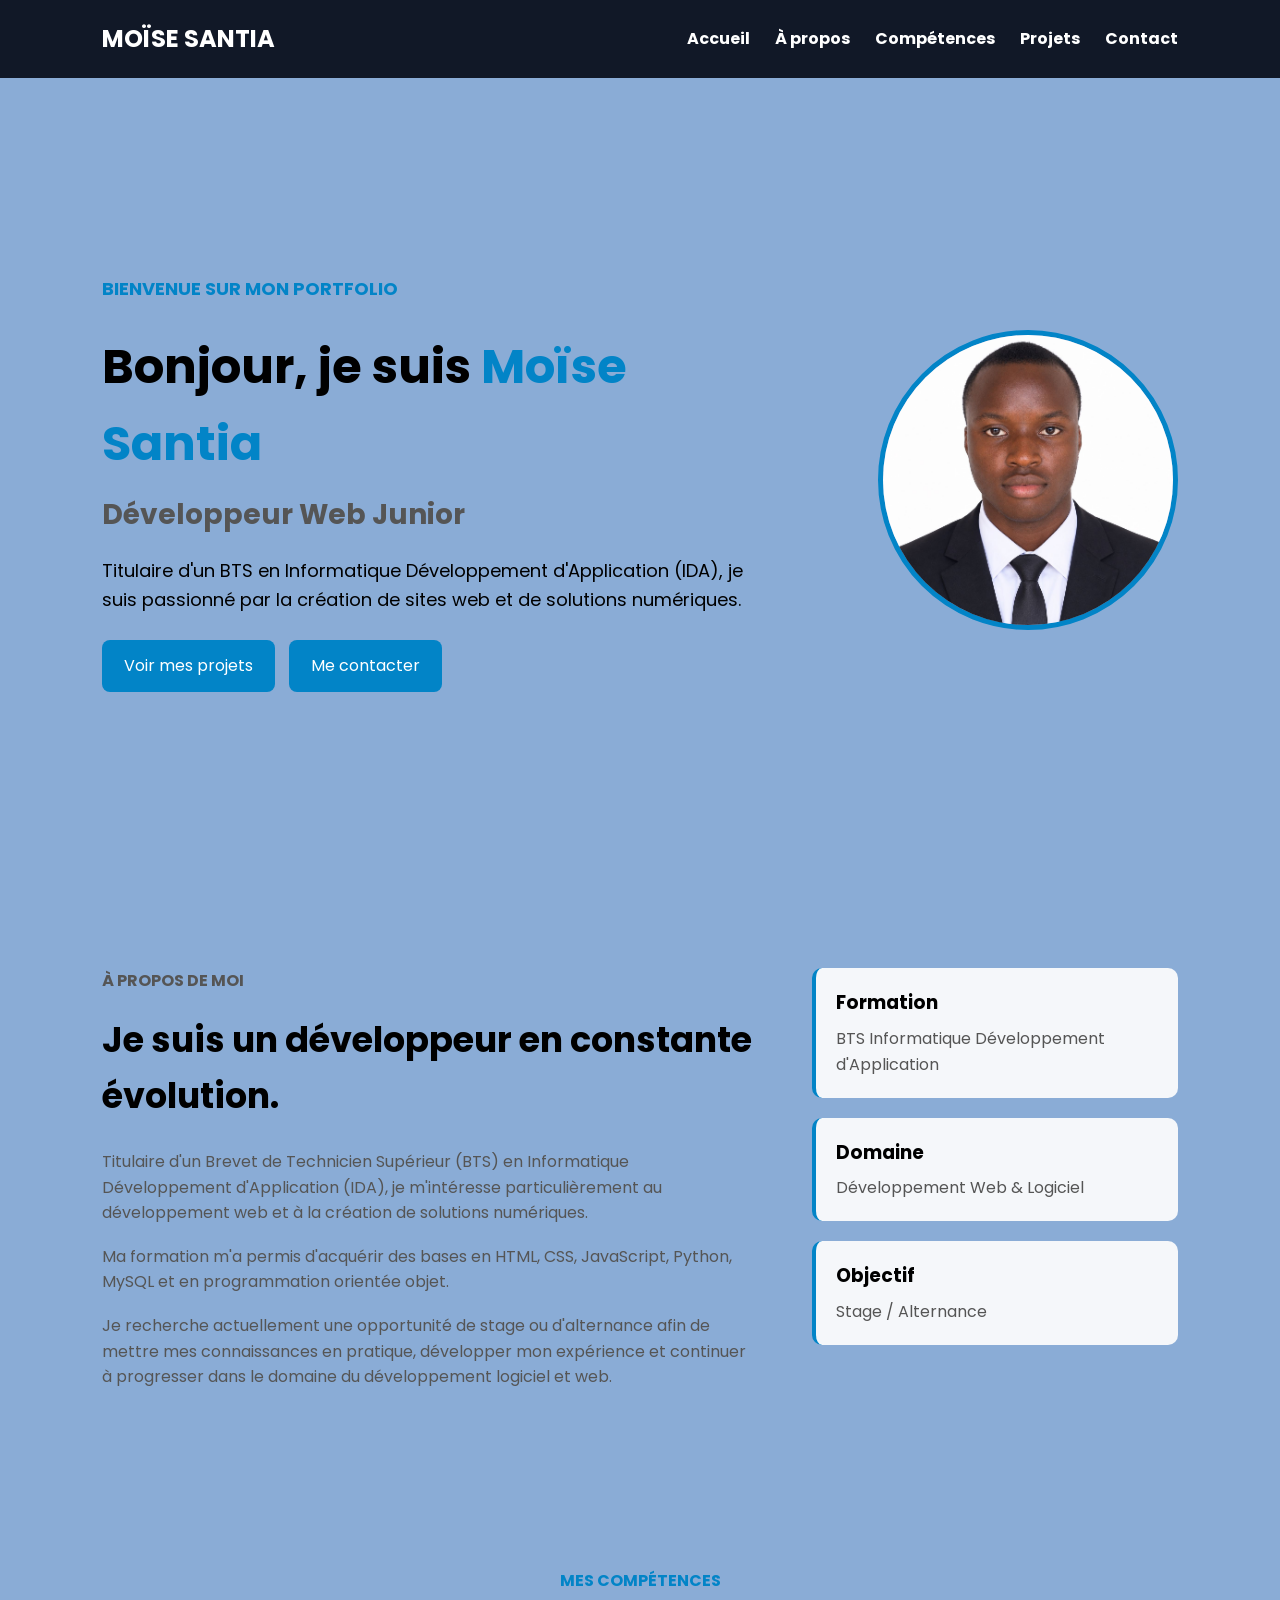
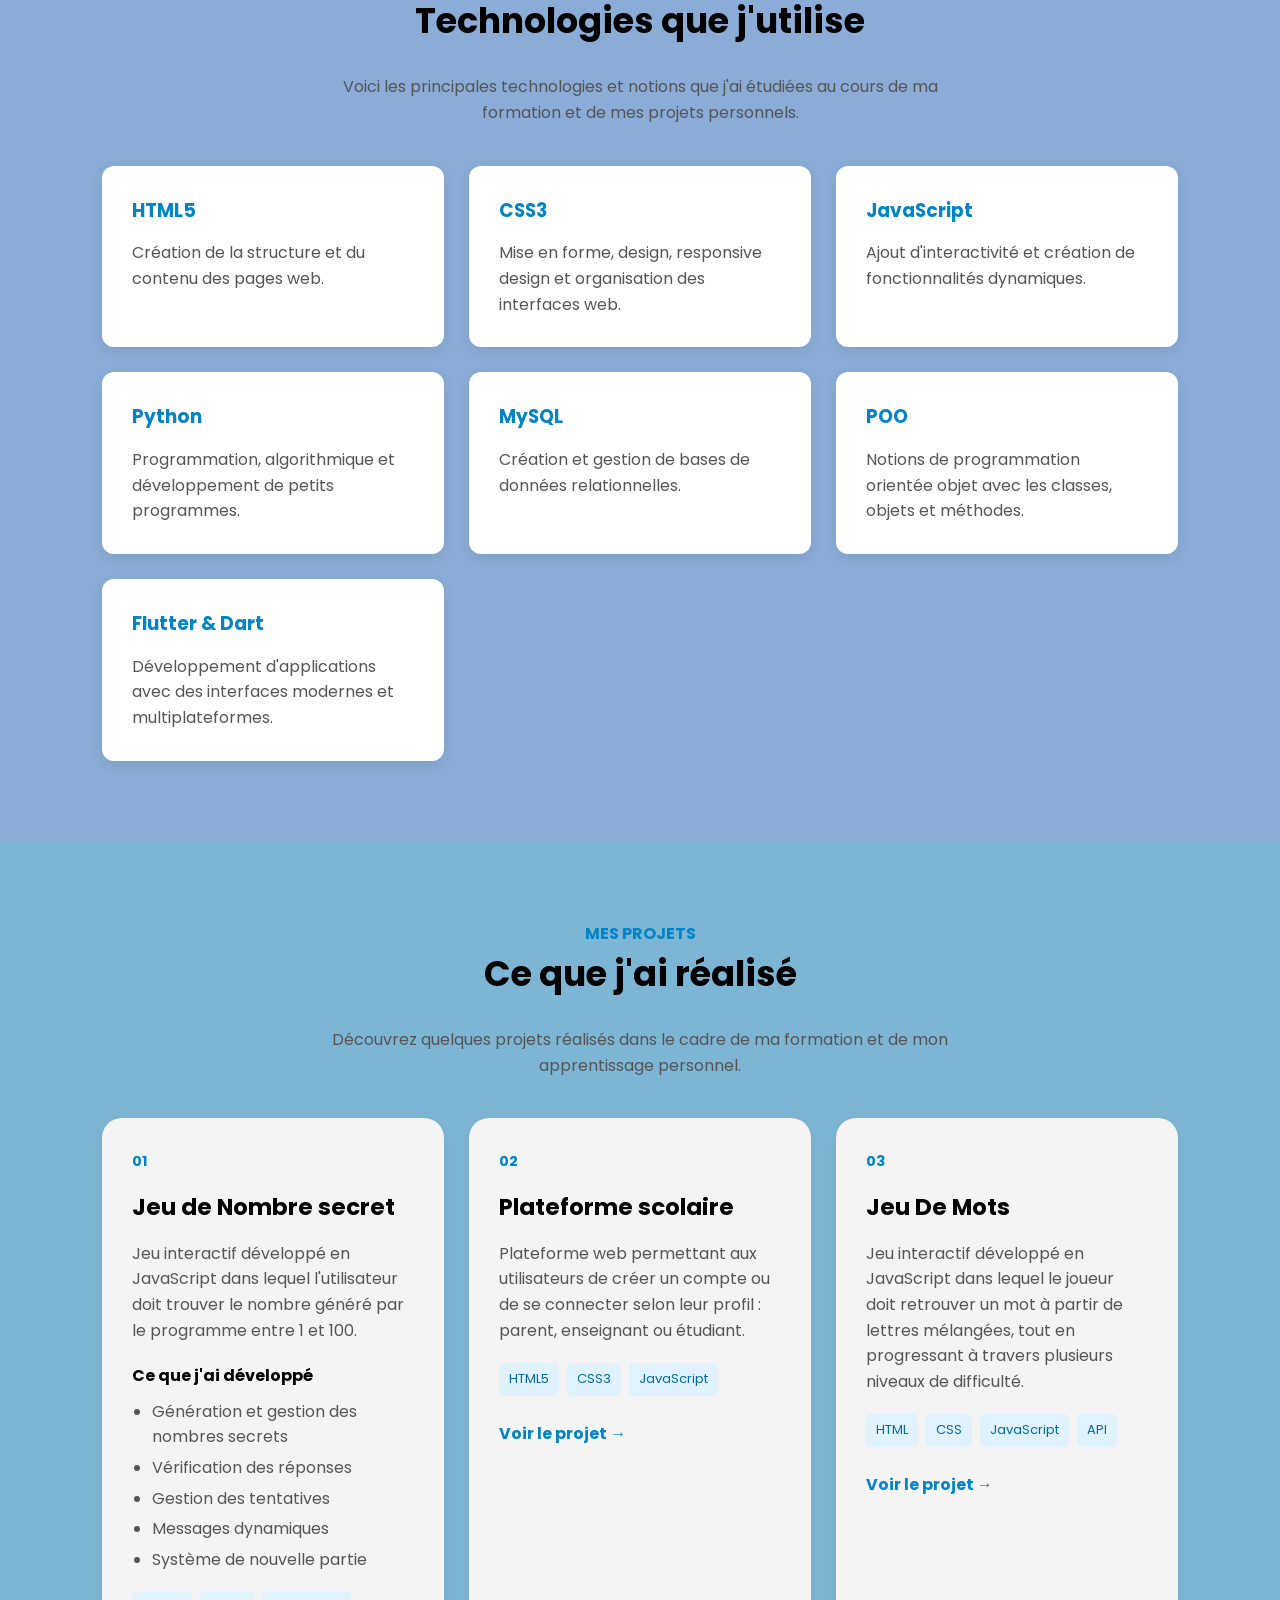
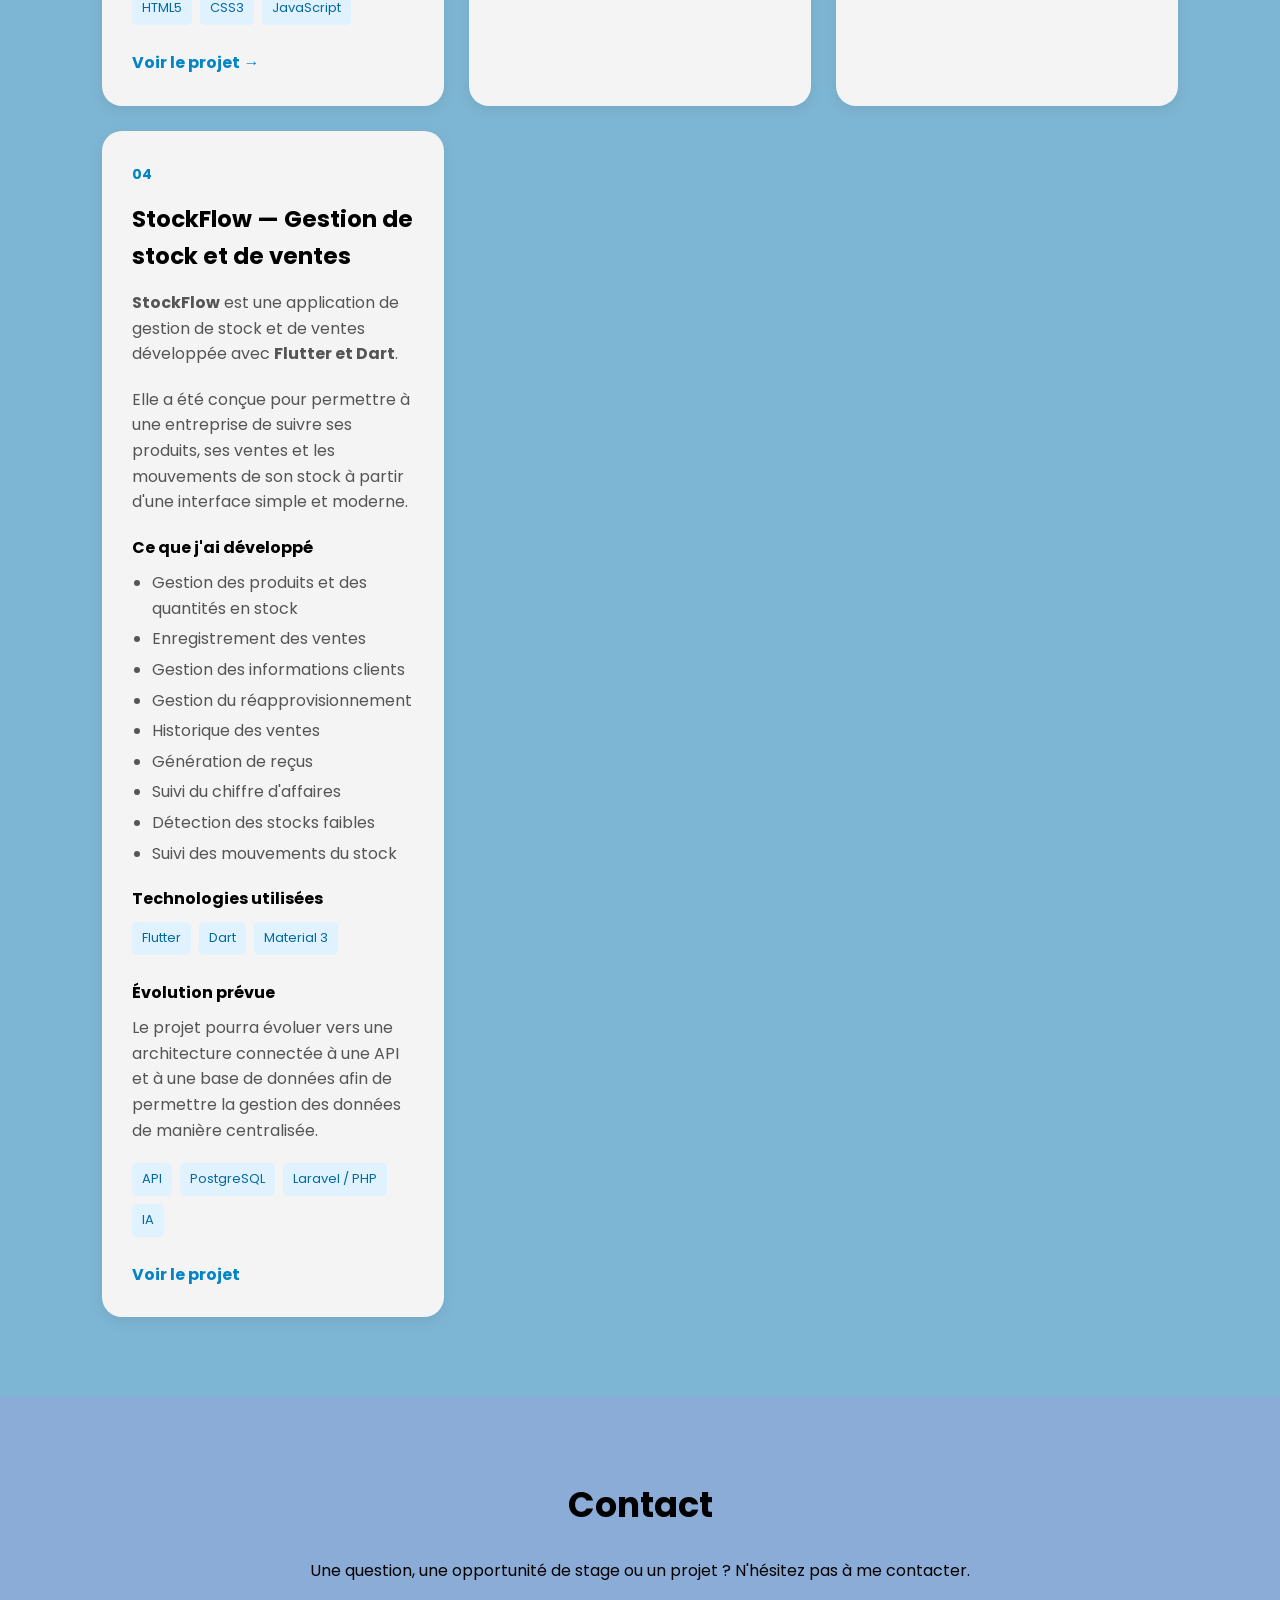
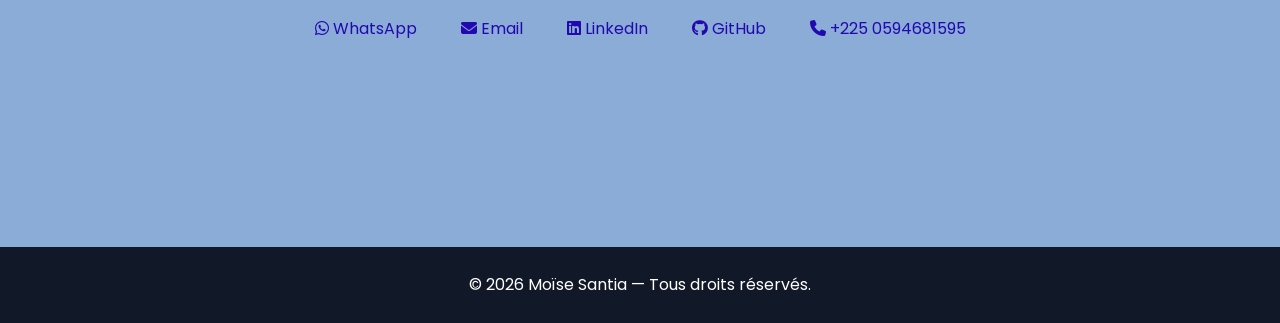
<file: index.html>
<!DOCTYPE html>
<html lang="fr">

<head>
    <meta charset="UTF-8">
    <meta name="viewport" content="width=device-width, initial-scale=1.0">

    <title>Moïse Santia | Développeur Web Junior</title>

    <link rel="stylesheet" href="style.css">
    <link rel="stylesheet" href="https://cdnjs.cloudflare.com/ajax/libs/font-awesome/6.5.2/css/all.min.css">
    <link href="https://fonts.googleapis.com/css2?family=Poppins:wght@400;500;600;700&display=swap" rel="stylesheet">
</head>

<body>

    <!-- En-tête -->
    <header>
        <nav>
            <h2>MOÏSE SANTIA</h2>

            <ul>
                <li><a href="#accueil">Accueil</a></li>
                <li><a href="#apropos">À propos</a></li>
                <li><a href="#competences">Compétences</a></li>
                <li><a href="#projets">Projets</a></li>
                <li><a href="#contact">Contact</a></li>
            </ul>
        </nav>
    </header>


    <!-- ACCUEIL -->
    <section id="accueil">

        <div class="accueil-texte">

            <p class="petit-titre">
                 BIENVENUE SUR MON PORTFOLIO
            </p>

            <h1>
                Bonjour, je suis <span>Moïse Santia</span>
            </h1>

            <h2>
                Développeur Web Junior
            </h2>

            <p>
                Titulaire d'un BTS en Informatique Développement
                d'Application (IDA), je suis passionné par la création
                de sites web et de solutions numériques.
            </p>

            <div class="boutons">

                <a href="#projets">
                    Voir mes projets
                </a>

                <a href="#contact">
                    Me contacter
                </a>

            </div>

        </div>


        <div class="accueil-photo">

            <img src="image/profil.jpg" alt="Photo de Moïse Santia">

        </div>

    </section>


    <!-- À PROPOS -->
    <section id="apropos">

        <div class="apropos-contenu">

            <div class="apropos-texte">

                <p class="petit-titre">À PROPOS DE MOI</p>

                <h2>
                    Je suis un développeur en constante évolution.
                </h2>

                <p>
                    Titulaire d'un Brevet de Technicien Supérieur (BTS)
                    en Informatique Développement d'Application (IDA),
                    je m'intéresse particulièrement au développement web
                    et à la création de solutions numériques.
                </p>

                <p>
                    Ma formation m'a permis d'acquérir des bases en
                    HTML, CSS, JavaScript, Python, MySQL et en
                    programmation orientée objet.
                </p>

                <p>
                    Je recherche actuellement une opportunité de stage
                    ou d'alternance afin de mettre mes connaissances
                    en pratique, développer mon expérience et continuer
                    à progresser dans le domaine du développement logiciel
                    et web.
                </p>

            </div>


            <div class="apropos-infos">

                <div class="info">
                    <h3> Formation</h3>
                    <p>BTS Informatique Développement d'Application</p>
                </div>

                <div class="info">
                    <h3>Domaine</h3>
                    <p>Développement Web & Logiciel</p>
                </div>

                <div class="info">
                    <h3>Objectif</h3>
                    <p>Stage / Alternance</p>
                </div>

            </div>

        </div>

    </section>


    <!-- COMPÉTENCES -->
    <section id="competences">

        <p class="petit-titre">MES COMPÉTENCES</p>

        <h2>Technologies que j'utilise</h2>

        <p class="competences-intro">
            Voici les principales technologies et notions que j'ai
            étudiées au cours de ma formation et de mes projets personnels.
        </p>

        <div class="competences-container">

            <div class="competence-card">
                <h3> HTML5</h3>
                <p>
                    Création de la structure et du contenu
                    des pages web.
                </p>
            </div>

            <div class="competence-card">
                <h3> CSS3</h3>
                <p>
                    Mise en forme, design, responsive design
                    et organisation des interfaces web.
                </p>
            </div>

            <div class="competence-card">
                <h3> JavaScript</h3>
                <p>
                    Ajout d'interactivité et création
                    de fonctionnalités dynamiques.
                </p>
            </div>

            <div class="competence-card">
                <h3>Python</h3>
                <p>
                    Programmation, algorithmique et
                    développement de petits programmes.
                </p>
            </div>

            <div class="competence-card">
                <h3> MySQL</h3>
                <p>
                    Création et gestion de bases de données
                    relationnelles.
                </p>
            </div>

            <div class="competence-card">
                <h3> POO</h3>
                <p>
                    Notions de programmation orientée objet
                    avec les classes, objets et méthodes.
                </p>
            </div>

            <div class="competence-card">
                <h3> Flutter & Dart</h3>
                <p>
                    Développement d'applications avec des
                    interfaces modernes et multiplateformes.
                </p>
            </div>

        </div>

    </section>


    <!-- PROJETS -->
    <section id="projets">

        <p class="petit-titre">MES PROJETS</p>

        <h2>Ce que j'ai réalisé</h2>

        <p class="projets-intro">
            Découvrez quelques projets réalisés dans le cadre de ma
            formation et de mon apprentissage personnel.
        </p>


        <div class="projets-container">


            <!-- PROJET 1 -->
            <div class="projet-card">

                <div class="projet-contenu">

                    <span class="projet-numero">01</span>

                    <h3> Jeu de Nombre secret</h3>

                    <p>
                        Jeu interactif développé en JavaScript dans lequel
                        l'utilisateur doit trouver le nombre généré par
                        le programme entre 1 et 100.
                    </p>

                    <h4>Ce que j'ai développé</h4>

                    <ul class="projet-fonctionnalites">
                        <li>Génération et gestion des nombres secrets</li>
                        <li>Vérification des réponses</li>
                        <li>Gestion des tentatives</li>
                        <li>Messages dynamiques</li>
                        <li>Système de nouvelle partie</li>
                    </ul>

                    <div class="technologies">
                        <span>HTML5</span>
                        <span>CSS3</span>
                        <span>JavaScript</span>
                    </div>

                    <a href="projet/nombre_secret/index.html" class="projet-lien">
                        Voir le projet →
                    </a>

                </div>

            </div>


            <!-- PROJET 2 -->
            <div class="projet-card">

                <div class="projet-contenu">

                    <span class="projet-numero">02</span>

                    <h3> Plateforme scolaire</h3>

                    <p>
                        Plateforme web permettant aux utilisateurs de
                        créer un compte ou de se connecter selon leur profil :
                        parent, enseignant ou étudiant.
                    </p>

                    <div class="technologies">
                        <span>HTML5</span>
                        <span>CSS3</span>
                        <span>JavaScript</span>
                    </div>

                    <a href="projet/plateforme%20scolaire/index.html" class="projet-lien">
                        Voir le projet →
                    </a>

                </div>

            </div>


            <!-- PROJET 3 -->
            <div class="projet-card">

                <div class="projet-contenu">

                    <span class="projet-numero">03</span>

                    <h3> Jeu De Mots</h3>

                    <p>
                        Jeu interactif développé en JavaScript dans lequel
                        le joueur doit retrouver un mot à partir de lettres
                        mélangées, tout en progressant à travers plusieurs
                        niveaux de difficulté.
                    </p>

                    <div class="technologies">
                        <span>HTML</span>
                        <span>CSS</span>
                        <span>JavaScript</span>
                        <span>API</span>
                    </div>

                    <a href="projet/jeu_de_mots/index.html" class="projet-lien">
                        Voir le projet →
                    </a>

                </div>

            </div>


            <!-- PROJET 4 : STOCKFLOW -->
            <div class="projet-card">

                <div class="projet-contenu">

                    <span class="projet-numero">04</span>

                    <h3> StockFlow — Gestion de stock et de ventes</h3>

                    <p>
                        <strong>StockFlow</strong> est une application de
                        gestion de stock et de ventes développée avec
                        <strong>Flutter et Dart</strong>.
                    </p>

                    <p>
                        Elle a été conçue pour permettre à une entreprise
                        de suivre ses produits, ses ventes et les mouvements
                        de son stock à partir d'une interface simple et moderne.
                    </p>


                    <h4>Ce que j'ai développé</h4>

                    <ul class="projet-fonctionnalites">

                        <li>Gestion des produits et des quantités en stock</li>

                        <li>Enregistrement des ventes</li>

                        <li>Gestion des informations clients</li>

                        <li>Gestion du réapprovisionnement</li>

                        <li>Historique des ventes</li>

                        <li>Génération de reçus</li>

                        <li>Suivi du chiffre d'affaires</li>

                        <li>Détection des stocks faibles</li>

                        <li>Suivi des mouvements du stock</li>

                    </ul>


                    <h4>Technologies utilisées</h4>

                    <div class="technologies">

                        <span>Flutter</span>
                        <span>Dart</span>
                        <span>Material 3</span>

                    </div>


                    <h4>Évolution prévue</h4>

                    <p>
                        Le projet pourra évoluer vers une architecture
                        connectée à une API et à une base de données afin
                        de permettre la gestion des données de manière
                        centralisée.
                    </p>

                    <div class="technologies">

                        <span>API</span>
                        <span>PostgreSQL</span>
                        <span>Laravel / PHP</span>
                        <span>IA</span>

                    </div>


                   <a href="projet/StockFlow/index.html" class="projet-lien" >
                        Voir le projet
                    </a>

                </div>

            </div>


        </div>

    </section>


    <!-- CONTACT -->
    <section id="contact">

        <h2>Contact</h2>

        <p>
            Une question, une opportunité de stage ou un projet ?
            N'hésitez pas à me contacter.
        </p>

        <div class="contact-infos">

            <a href="https://wa.me/2250594681595" target="_blank">
                <i class="fa-brands fa-whatsapp"></i> WhatsApp
            </a>


            <a href="mailto:moisesantia80@gmail.com">
                <i class="fa-solid fa-envelope"></i> Email
            </a>


            <a href="https://www.linkedin.com/in/santia-yao-bernabe-moise-kouassi-8658a243"
               target="_blank">

                <i class="fa-brands fa-linkedin"></i> LinkedIn

            </a>


            <a href="https://github.com/moisesantia80-dev" target="_blank">

                <i class="fa-brands fa-github"></i> GitHub

            </a>


            <a href="tel:+2250594681595">

                <i class="fa-solid fa-phone"></i>
                +225 0594681595

            </a>

        </div>

    </section>


    <!-- PIED DE PAGE -->
    <footer>

        <p>
            © 2026 Moïse Santia — Tous droits réservés.
        </p>

    </footer>


    <script src="script.js"></script>

</body>

</html>
</file>
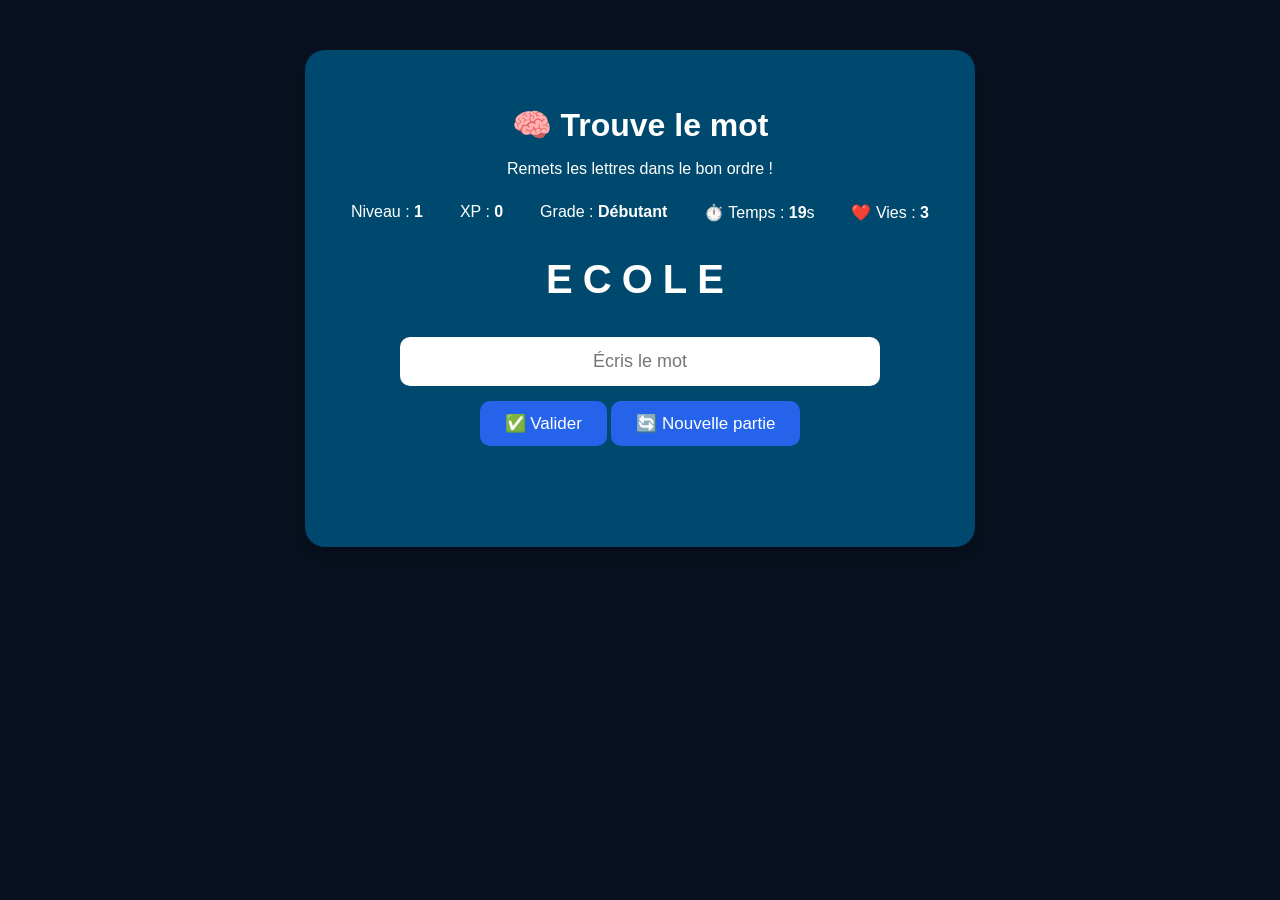
<file: projet/jeu_de_mots/index.html>
<!DOCTYPE html>
<html lang="fr">

<head>

    <meta charset="UTF-8">

    <meta name="viewport" content="width=device-width, initial-scale=1.0">

    <title>🧐Jeu des mots</title>

    <link rel="stylesheet" href="style.css">

</head>


<body>

    <div class="jeu">

        <h1 class="stile">🧠 Trouve le mot</h1>

        <p>Remets les lettres dans le bon ordre !</p>


        <div class="infos">

            <div>
                Niveau :
                <strong id="niveau">1</strong>
            </div>

            <div>
                XP :
                <strong id="xp">0</strong>
            </div>

            <div>
                Grade :
                <strong id="grade">Débutant</strong>
            </div>

            <div>
                ⏱️ Temps :
                <strong id="temps">15</strong>s
            </div>

            <div>
                ❤️ Vies :
                <strong id="vies">3</strong>
            </div>

        </div>


        <div id="motMelange"></div>


        <input
            type="text"
            id="reponse"
            placeholder="Écris le mot"
            autocomplete="off"
        >


        <br>


        <button id="valider">
            ✅ Valider
        </button>


        <button id="nouvellePartie">
            🔄 Nouvelle partie
        </button>


        <p id="message"></p>

    </div>


    <script src="script.js"></script>

</body>

</html>
</file>
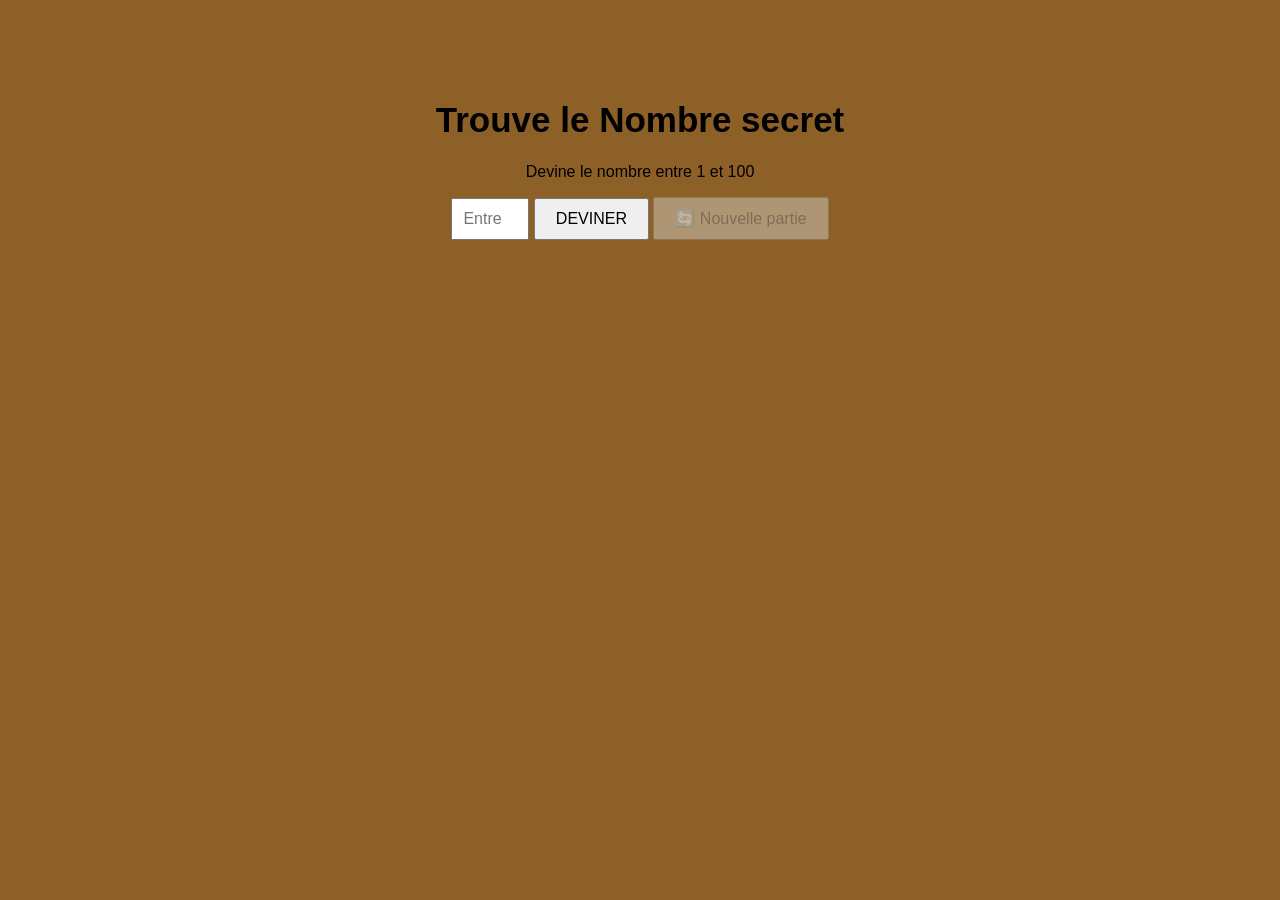
<file: projet/nombre_secret/index.html>
<!DOCTYPE html>
<html lang="fr">

<head>
    <meta charset="UTF-8">
    <title>Jeu de devinette</title>
    <link rel="stylesheet" href="style.css">
</head>

<body>
  <div class="jeux">
    <h1>Trouve le Nombre secret</h1>

    <p>Devine le nombre entre 1 et 100</p>

    <input type="number" id="nombre" min="1" max="100" placeholder="Entrez un nombre">

    <button id="deviner">DEVINER</button>
    <button id="nouvellePartie">🔄 Nouvelle partie</button>

    <p id="message"></p>
    <p id="tentatives"></p>
  </div>
  
    <script src="script.js"></script>

</body>

</html>
</file>
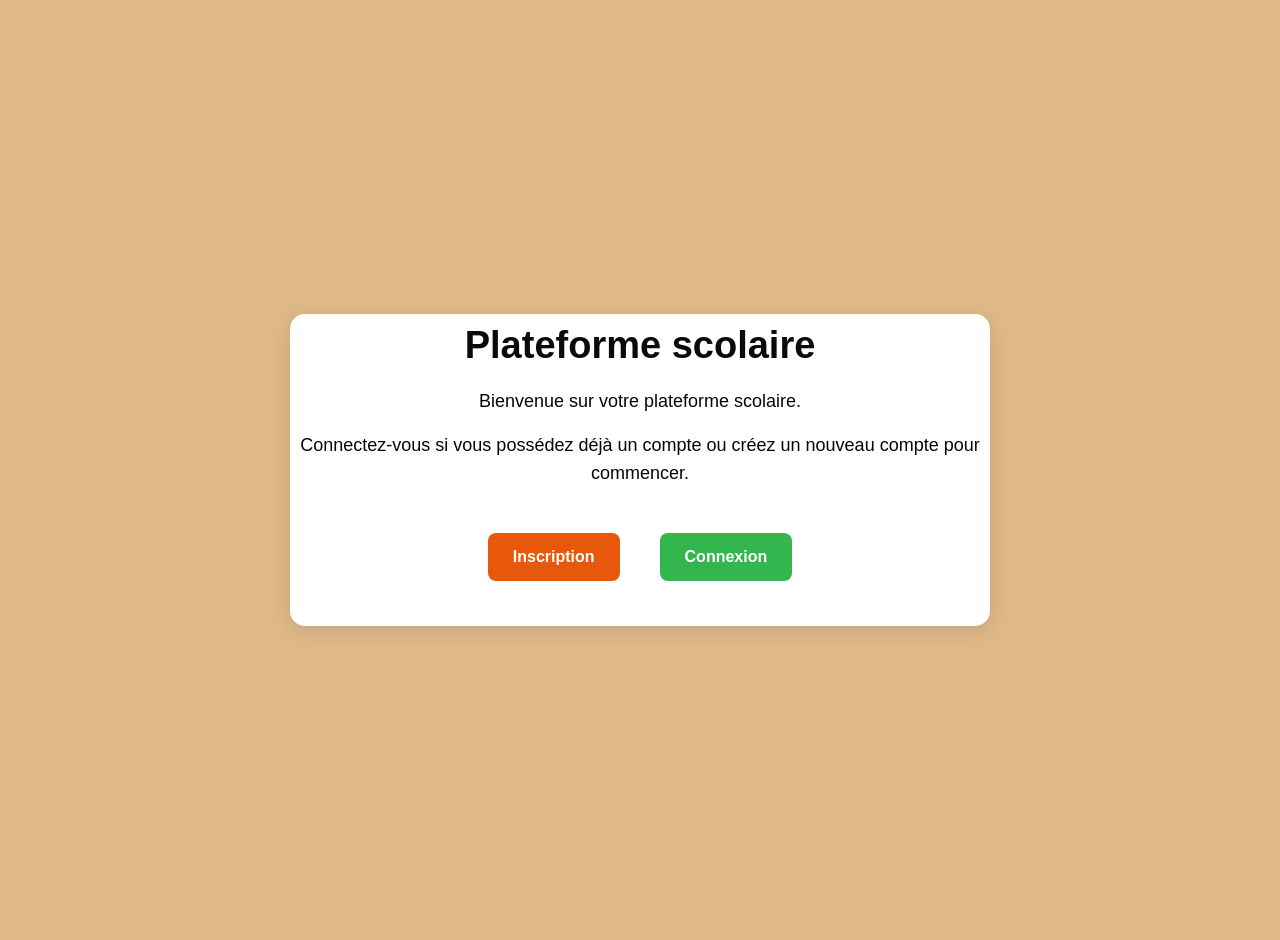
<file: projet/plateforme scolaire/index.html>
<!DOCTYPE html>
<html lang="fr">

<head>
    <meta charset="UTF-8">
    <meta name="viewport" content="width=device-width, initial-scale=1.0">

    <title>Plateforme scolaire | Moïse Santia</title>

    <link rel="stylesheet" href="style.css">
</head>

<body>

    <main class="accueil-scolaire">

        <div class="contenu">

            <h1> Plateforme scolaire</h1>
                <p>
                    Bienvenue sur votre plateforme scolaire.
                </p>

                <p>
                    Connectez-vous si vous possédez déjà un compte
                    ou créez un nouveau compte pour commencer.
                </p>
            <div class="choix">

                <a href="inscription.html" class="bouton inscription">
                     Inscription
                </a>

                <a href="connexion.html" class="bouton connexion">
                     Connexion
                </a>

            </div>

            <!-- <a  href="../../index.html" class="retour-portfolio">
                ← Retour au portfolio
            </a> -->

        </div>

    </main>

    <script src="script.js"></script>

</body>

</html>
</file>
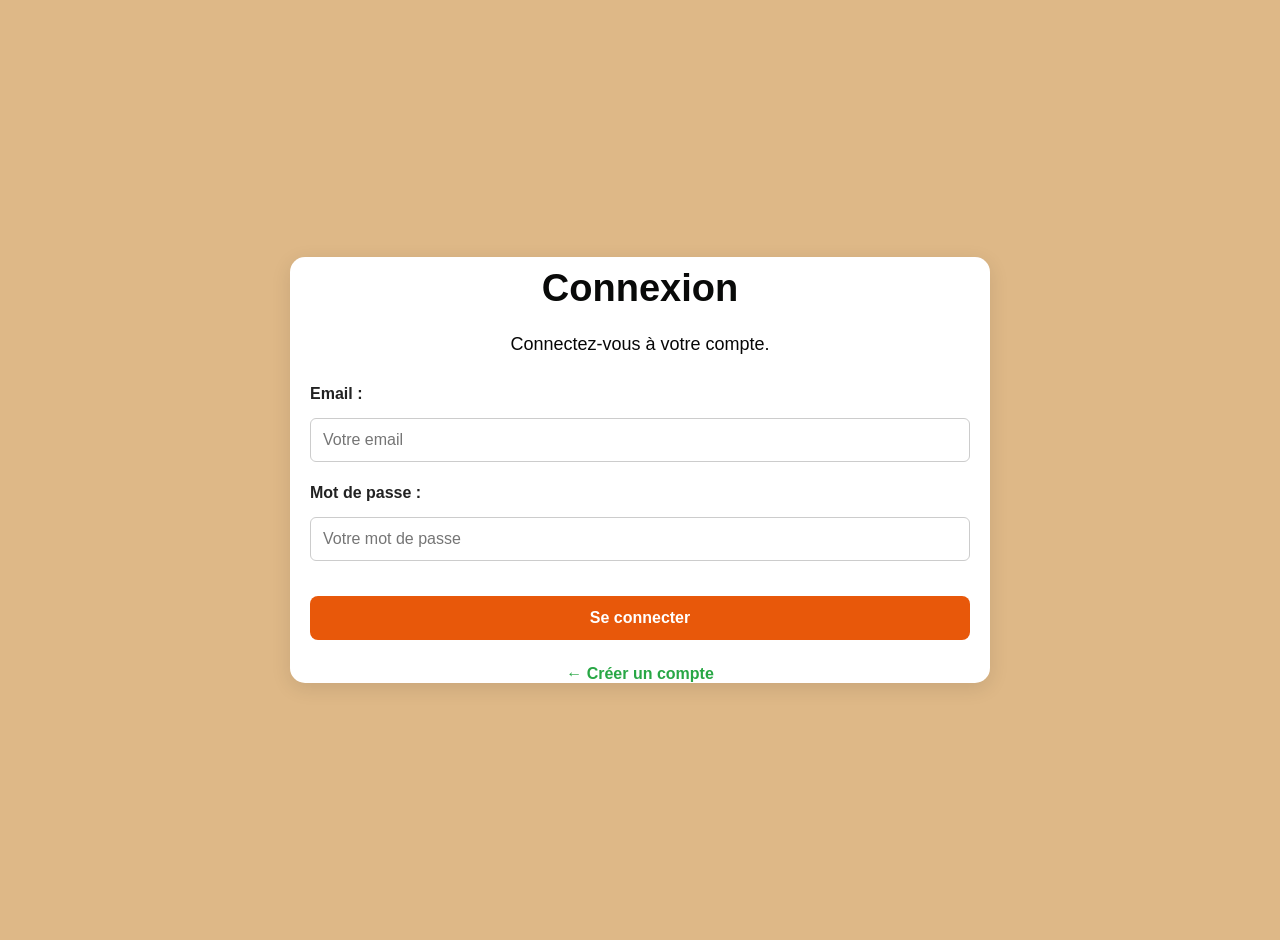
<file: projet/plateforme scolaire/connexion.html>
<!DOCTYPE html>
<html lang="fr">

<head>
    <meta charset="UTF-8">
    <meta name="viewport" content="width=device-width, initial-scale=1.0">

    <title>Connexion | Plateforme scolaire</title>

    <link rel="stylesheet" href="style.css">
</head>

<body>

    <main class="accueil-scolaire">

        <div class="contenu">

            <h1> Connexion</h1>

            <p>
                Connectez-vous à votre compte.
            </p>

            <form id="formulaireConnexion">

                <label>Email :</label>
                <input 
                    type="email" 
                    id="email"
                    placeholder="Votre email"
                >

                <label>Mot de passe :</label>
                <input 
                    type="password" 
                    id="motDePasse"
                    placeholder="Votre mot de passe"
                >

                <button type="submit">
                    Se connecter
                </button>

            </form>

            <p id="message"></p>

            <a href="inscription.html" class="retour-portfolio">
                ← Créer un compte
            </a>

        </div>

    </main>

    <script src="connexion.js"></script>

</body>

</html>
</file>
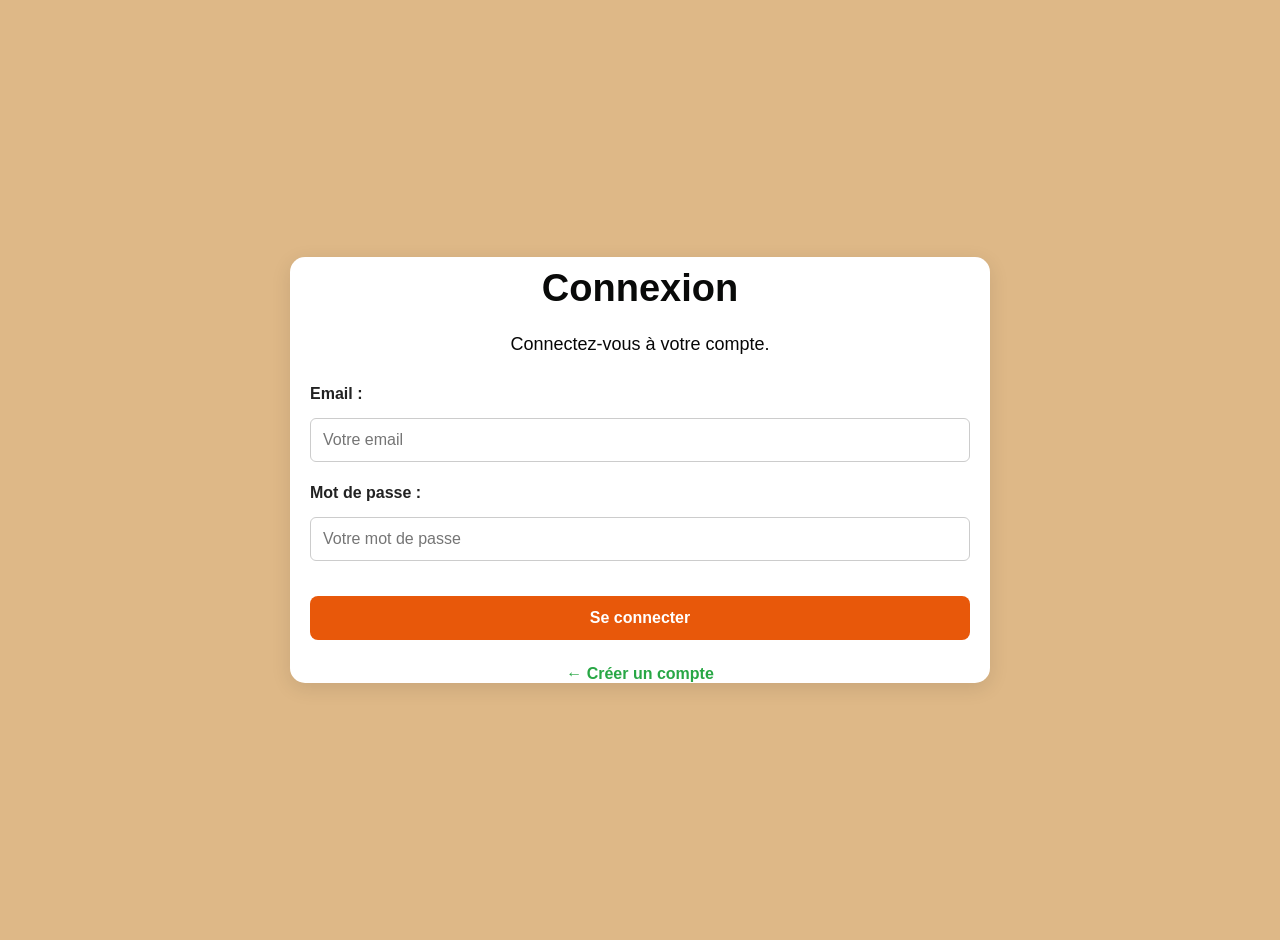
<file: projet/plateforme scolaire/dashboard.html>
<!DOCTYPE html>
<html lang="fr">

<head>
    <meta charset="UTF-8">
    <meta name="viewport" content="width=device-width, initial-scale=1.0">

    <title>Tableau de bord</title>

    <link rel="stylesheet" href="style.css">
</head>

<body>

    <main class="accueil-scolaire">

        <div class="contenu">

            <h1> BIENVENUE </h1>

            <p id="bienvenue"></p>

         <div id="contenu-profil"></div>

            <button id="deconnexion">
                 Se déconnecter
            </button>

        </div>

    </main>

    <script src="dashboard.js"></script>

</body>

</html>
</file>
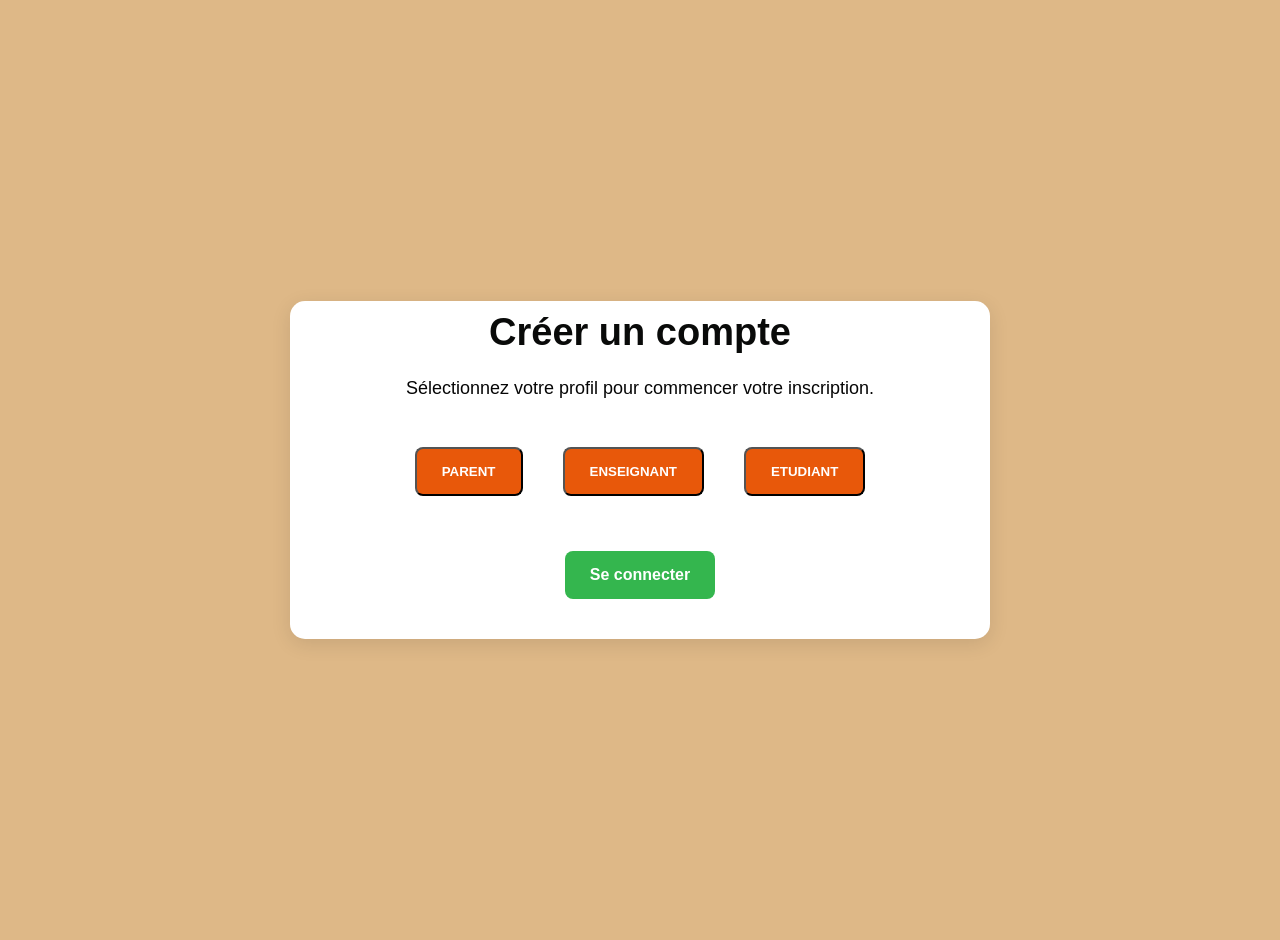
<file: projet/plateforme scolaire/inscription.html>
<!DOCTYPE html>
<html lang="fr">

<head>
    <meta charset="UTF-8">
    <meta name="viewport" content="width=device-width, initial-scale=1.0">

    <title>Inscription | Plateforme scolaire</title>

    <link rel="stylesheet" href="style.css">
</head>

<body>

    <main class="accueil-scolaire">

        <div class="contenu">

            <h1> Créer un compte</h1>

            <p>
                Sélectionnez votre profil pour commencer votre inscription.
            </p>

            <div class="choix">

                <button class="bouton inscription profil" data-profil="parent">
                     PARENT
                </button>

                <button class="bouton inscription profil" data-profil="enseignant">
                     ENSEIGNANT
                </button>

                <button class="bouton inscription profil" data-profil="etudiant">
                     ETUDIANT
                </button>

            </div>

            <a href="connexion.html" class="bouton connexion">
                 Se connecter
            </a>
            <div id="formulaire-profil"></div>

           <!--  <a href="index.html" class="retour-portfolio">
                ← Retour à l'accueil
            </a> -->

        </div>

    </main>


    <div id="notification"></div>
    <script src="script.js"></script>

</body>

</html>
</file>
<file: style.css>
/* =========================
   STYLE GÉNÉRAL
========================= */

* {
    margin: 0;
    padding: 0;
    box-sizing: border-box;
}

html {
    scroll-behavior: smooth;
}

body {
    font-family: 'Poppins', sans-serif;
    line-height: 1.6;
    background-color: #8aacd6;
   
}


/* =========================
   MENU
========================= */

header {
    background-color: #111827;
    padding: 20px 8%;
    position: sticky;
    top: 0;
    z-index: 1000;
}

nav {
    display: flex;
    justify-content: space-between;
    align-items: center;
}

nav h2 {
    color: white;
}

nav ul {
    display: flex;
    list-style: none;
    gap: 25px;
}

nav a {
    color: white;
    text-decoration: none;
    font-weight: bold;
}

nav a:hover {
    color: #38bdf8;
}


/* =========================
   SECTIONS
========================= */

section {
    padding: 80px 8%;
    min-height: 50vh;
}




/* =========================
   TITRES
========================= */

section h2 {
    font-size: 35px;
    margin-bottom: 25px;
}




/* =========================
   PROJETS
========================= */

#projets {
     background-color: #7db6d4; 
    text-align:center;
}

.projets-intro {
    max-width: 650px;
    margin: 0 auto 40px;
    color: #555;
}

.projets-container {
    display: grid;
    grid-template-columns: repeat(3, 1fr);
    gap: 25px;
    text-align: left;
}

.projet-card {
    background-color: rgb(244, 244, 244);
    border-radius: 20px;
    padding: 30px;
    box-shadow: 0 4px 15px rgba(0, 0, 0, 0.08);
    transition: 0.3s;
}

.projet-card:hover {
    transform: translateY(-8px);
}

.projet-numero {
    font-size: 14px;
    font-weight: bold;
    color: #0284c7;
}

.projet-card h3 {
    font-size: 23px;
    margin: 15px 0;
}

.projet-card p {
    color: #555;
    margin-bottom: 20px;
}

.technologies {
    display: flex;
    flex-wrap: wrap;
    gap: 8px;
    margin-bottom: 25px;
}

.technologies span {
    background-color: #e0f2fe;
    color: #0369a1;
    padding: 6px 10px;
    border-radius: 5px;
    font-size: 13px;
}

.projet-lien {
    color: #0284c7;
    text-decoration: none;
    font-weight: bold;
}

.projet-lien:hover {
    text-decoration: underline;
}


/* MOBILE */

@media (max-width: 768px) {

    .projets-container {
        grid-template-columns: 1fr;
    }

}


/* =========================
   CONTACT
========================= */

#contact {
    text-align: center;
}

#contact a {
    display: inline-block;
    margin-top: 20px;
    /* background-color: hsl(192, 91%, 66%); */
    color: rgb(34, 9, 175);
    padding: 12px 20px;
    border-radius: 8px;
    text-decoration: none;
}


/* =========================
   FOOTER
========================= */

footer {
    background-color: #111827;
    color: white;
    text-align: center;
    padding: 25px;
}


/* =========================
   RESPONSIVE
========================= */

@media (max-width: 768px) {

    nav {
        flex-direction: column;
        gap: 15px;
    }

    nav ul {
        flex-wrap: wrap;
        justify-content: center;
    }

    #accueil h1 {
        font-size: 35px;
    }

    #accueil h2 {
        font-size: 24px;
    }

}


/* =========================
    ACCUEIL
========================= */

#accueil {
    min-height: 90vh;
    display: flex;
    justify-content: space-between;
    align-items: center;
    gap: 50px;
}

.accueil-texte {
    max-width: 650px;
}

.petit-titre {
    color: #0284c7;
    font-weight:bold;
    margin-bottom: 0;
    
}


.accueil-texte h1 {
    font-size: 48px;
    margin-bottom: 10px;
}

.accueil-texte h1 span {
    color: #0284c7;
}

.accueil-texte h2 {
    color: #555;
    font-size: 28px;
    margin-bottom: 20px;
}

.accueil-texte p {
    font-size: 18px;
    margin-bottom: 25px;
    
}

.boutons a {
    display: inline-block;
    background-color: #0284c7;
    color: white;
    text-decoration: none;
    padding: 13px 22px;
    margin-right: 10px;
    border-radius: 8px;
    transition: 0.3s;
}

.boutons a:hover {
    background-color: #0369a1;
    transform: translateY(-3px);
}


/* PHOTO */

.accueil-photo img {
    width: 300px;
    height: 300px;
    object-fit: cover;
    border-radius: 50%;
    border: 5px solid #0284c7;
}




/* =========================
   À PROPOS
========================= */

/* #apropos {
    background-color: white;
} */

.apropos-contenu {
    display: flex;
    justify-content: space-between;
    align-items: flex-start;
    gap: 60px;
}

.apropos-texte {
    max-width: 650px;
}

.apropos-texte h2 {
    font-size: 35px;
    margin-bottom: 25px;
}

.apropos-texte p {
    margin-bottom: 18px;
    color: #555;
}

.apropos-infos {
    display: flex;
    flex-direction: column;
    gap: 20px;
    min-width: 280px;
}

.info {
    background-color: #f5f7fa;
    padding: 20px;
    border-radius: 10px;
    border-left: 4px solid #0284c7;
}

.info h3 {
    margin-bottom: 8px;
}

.info p {
    color: #555;
}


/* MOBILE */

@media (max-width: 768px) {

    .apropos-contenu {
        flex-direction: column;
    }

    .apropos-texte h2 {
        font-size: 28px;
    }

    .apropos-infos {
        width: 100%;
    }

}

/* =========================
   COMPÉTENCES
========================= */

#competences {
    text-align: center;
}

.competences-intro {
    max-width: 650px;
    margin: 0 auto 40px;
    color: #555;
}

.competences-container {
    display: grid;
    grid-template-columns: repeat(3, 1fr);
    gap: 25px;
}

.competence-card {
    background-color: white;
    padding: 30px;
    border-radius: 12px;
    text-align: left;
    box-shadow: 0 4px 15px rgba(0, 0, 0, 0.08);

    transition: 0.3s;
}

.competence-card:hover {
    transform: translateY(-8px);
}

.competence-card h3 {
    margin-bottom: 15px;
    color: #0284c7;
}

.competence-card p {
    color: #555;
}


/* MOBILE */

@media (max-width: 768px) {

    .competences-container {
        grid-template-columns: 1fr;
    }

}

/* FONCTIONNALITÉS DU PROJET */

.projet-card h4 {
    margin-bottom: 10px;
}

.projet-fonctionnalites {
    margin-left: 20px;
    margin-bottom: 20px;
    color: #555;
}

.projet-fonctionnalites li {
    margin-bottom: 5px;
}


.style{
    font-family: 'Poppins', sans-serif;
}
</file>
<file: projet/jeu_de_mots/style.css>
/* ==============================
   STYLE GENERAL
============================== */

body {

    font-family:"Roboto", sans-serif;

    background: #091221;

    color: white;

    text-align: center;

    padding: 50px;

    margin: 0;

}


/* ==============================
   CONTENEUR DU JEU
============================== */

.jeu {

    max-width: 600px;

    margin: auto;

    padding: 35px;

    background:#00496E;

    border-radius: 20px;

    box-shadow: 0 10px 30px rgba(0, 0, 0, 0.3);

}


/* ==============================
   TITRE
============================== */

h1 {

    margin-bottom: 10px;

}


/* ==============================
   INFORMATIONS DU JEU
============================== */

.infos {

    display: flex;

    justify-content: space-around;

    flex-wrap: wrap;

    gap: 15px;

    margin: 25px 0;

}


.stile{
    font-family:"Orbitron", sans-serif;
}

/* ==============================
   MOT MELANGE
============================== */

#motMelange {

    font-size: 40px;

    font-weight: bold;

    letter-spacing: 10px;

    margin: 35px 0;

}


/* ==============================
   CHAMP DE REPONSE
============================== */

input {

    width: 80%;

    padding: 14px;

    border-radius: 10px;

    border: none;

    font-size: 18px;

    text-align: center;

    outline: none;

    box-sizing: border-box;

}


/* ==============================
   BOUTONS
============================== */

button {

    margin-top: 15px;

    padding: 12px 25px;

    border: none;

    border-radius: 10px;

    background: #2563eb;

    color: white;

    font-size: 17px;

    cursor: pointer;

}


/* Effet au survol */

button:hover {

    background: #1d4ed8;

}


/* Bouton désactivé */

button:disabled {

    background: #64748b;

    cursor: not-allowed;

}


/* ==============================
   MESSAGE
============================== */

#message {

    min-height: 30px;

    margin-top: 20px;

    font-weight: bold;

}


/* ==============================
   RESPONSIVE TELEPHONE
============================== */

@media (max-width: 600px) {

    body {

        padding: 20px;

    }


    .jeu {

        padding: 25px 15px;

    }


    #motMelange {

        font-size: 28px;

        letter-spacing: 5px;

    }


    .infos {

        flex-direction: column;

        gap: 10px;

    }


    input {

        width: 100%;

    }


    button {

        width: 100%;

    }

}
</file>
<file: projet/nombre_secret/style.css>
body {
    font-family: Arial, sans-serif;
    text-align: center;
    margin-top: 100px;
    background-color: rgb(140, 96, 39);
}

h1 {
    font-size: 35px;
}

input {
    padding: 10px;
    font-size: 16px;
}

button {
    padding: 10px 20px;
    font-size: 16px;
    cursor: pointer;
}

#message {
    font-size: 20px;
    font-weight: bold;
}

.retour-portfolio {
    display: inline-block;
    margin-top: 30px;

    color: white;
    background-color: #0284c7;

    padding: 10px 20px;

    border-radius: 8px;

    text-decoration: none;
    font-weight: bold;
}

.retour-portfolio:hover {
    background-color: #0369a1;
}
</file>
<file: projet/plateforme scolaire/style.css>
* {
    margin: 10px; ;
    padding: 0;
    box-sizing: border-box;
}

body {
    font-family: Arial, sans-serif;
    background-color:burlywood;
    color: #222;
}

.accueil-scolaire {
    min-height: 100vh;
    display: flex;
    justify-content: center;
    align-items: center;

    
}

.contenu {
    background-color: white;
    width: 100%;
    max-width: 700px;
    
    
    text-align: center;
    border-radius: 15px;
    box-shadow: 0 5px 20px rgba(0, 0, 0, 0.1);
}


.contenu h1 {
    color: #090a09;
    font-size: 38px;
    margin-bottom: 20px;
}

.contenu p {
    color:  #060606;
    font-size: 18px;
    line-height: 1.6;
    margin-bottom: 15px;
}

.choix {
    display: flex;
    justify-content: center;
    gap: 20px;
    margin: 35px 0;
}

.bouton {
    display: inline-block;
    padding: 15px 25px;
    border-radius: 8px;
    text-decoration: none;
    font-weight: bold;
    transition: 0.3s;
}

.inscription {
    background-color: #e8580a ;
    color: white;
}



.connexion {
    background-color: #34b64e;
    color: white;
}

.bouton:hover {
    transform: translateY(-3px);
}

.inscription:hover {
    background-color: #0369a1;
}

.connexion:hover {
    background-color: #1f2937;
}

.retour-portfolio {
    color:#28a745;
    text-decoration: none;
    font-weight: bold;
}

.retour-portfolio:hover {
    text-decoration: underline;
}

@media (max-width: 600px) {

    .contenu {
        padding: 30px 20px;
    }

    .contenu h1 {
        font-size: 30px;
    }

    .choix {
        flex-direction: column;
    }

    .bouton {
        width: 100%;
    }
}

#formulaire-profil {
    margin-top: 30px;
}

#formulaire-profil h2 {
    color: #e8580a;
    margin-bottom: 25px;
}

form {
    display: flex;
    flex-direction: column;
    text-align: left;
}

form label {
    margin-top: 12px;
    margin-bottom: 5px;
    font-weight: bold;
}

form input {
    padding: 12px;
    border: 1px solid #ccc;
    border-radius: 6px;
    font-size: 16px;
}

form button {
    margin-top: 25px;
    padding: 13px;
    border: none;
    border-radius: 8px;
    background-color:  #e8580a;
    color: white;
    font-weight: bold;
    font-size: 16px;
    cursor: pointer;
    
}

form button:hover {
    background-color:  #28a745;
}

#notification {
    display: none;
    position: fixed;
    top: 20px;
    right: 20px;
    padding: 15px 25px;
    background: #28a745;
    color: white;
    border-radius: 8px;
    font-weight: bold;
    z-index: 1000;
}
</file>
